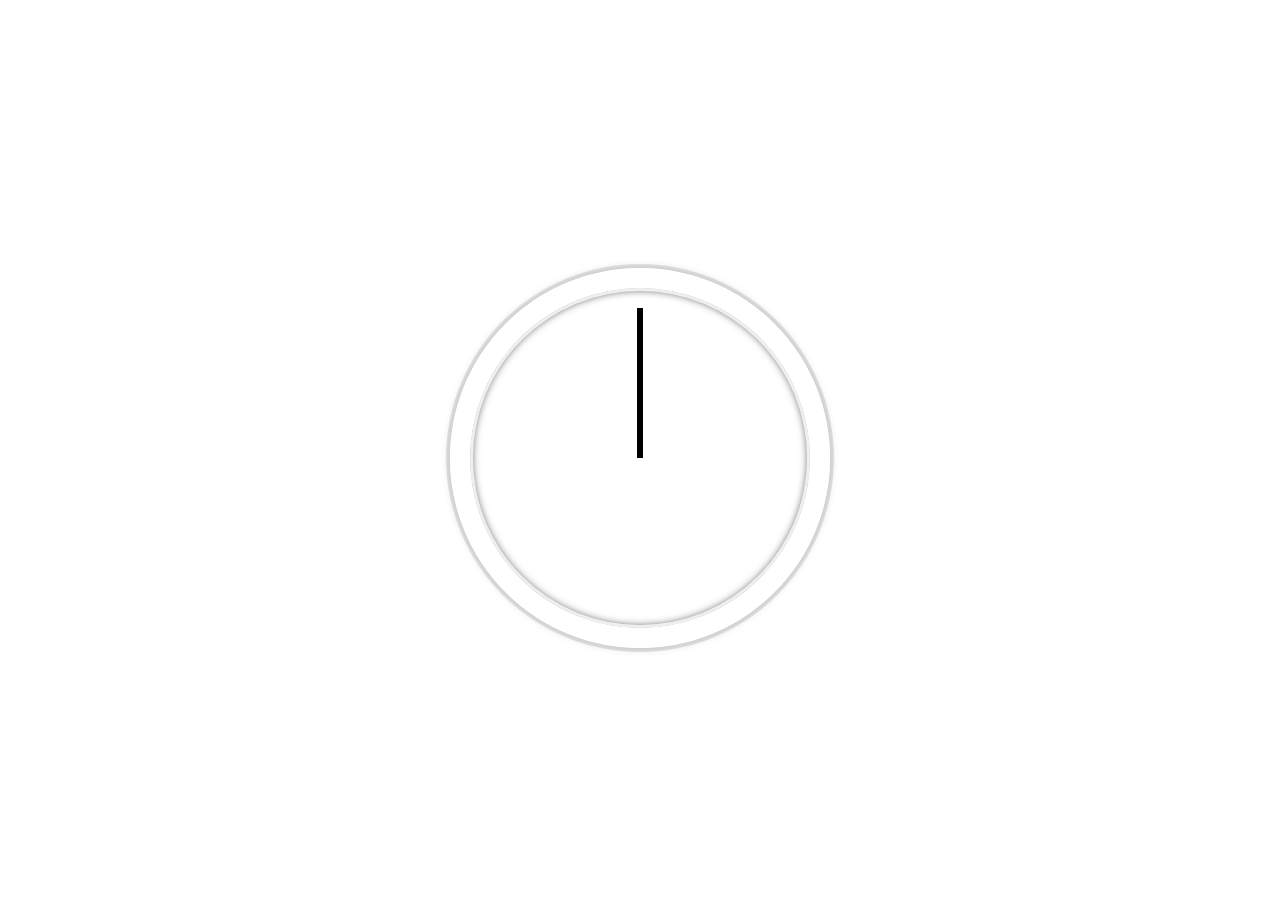
<file: clock/index.html>
<!DOCTYPE html>
<html lang="en">
  <head>
    <meta charset="UTF-8" />
    <meta http-equiv="X-UA-Compatible" content="IE=edge" />
    <meta name="viewport" content="width=device-width, initial-scale=1.0" />
    <link rel="stylesheet" href="style.css" />
    <title>Document</title>
  </head>
  <body>


    <div class="clock">
      <div class="clock-face">
        <div class="hand hour-hand"></div>
        <div class="hand min-hand"></div>
        <div class="hand second-hand"></div>
      </div>
    </div>
  
   
  
  <script src="main.js"></script>
  </body>
  
  </html>
</html>
</file>
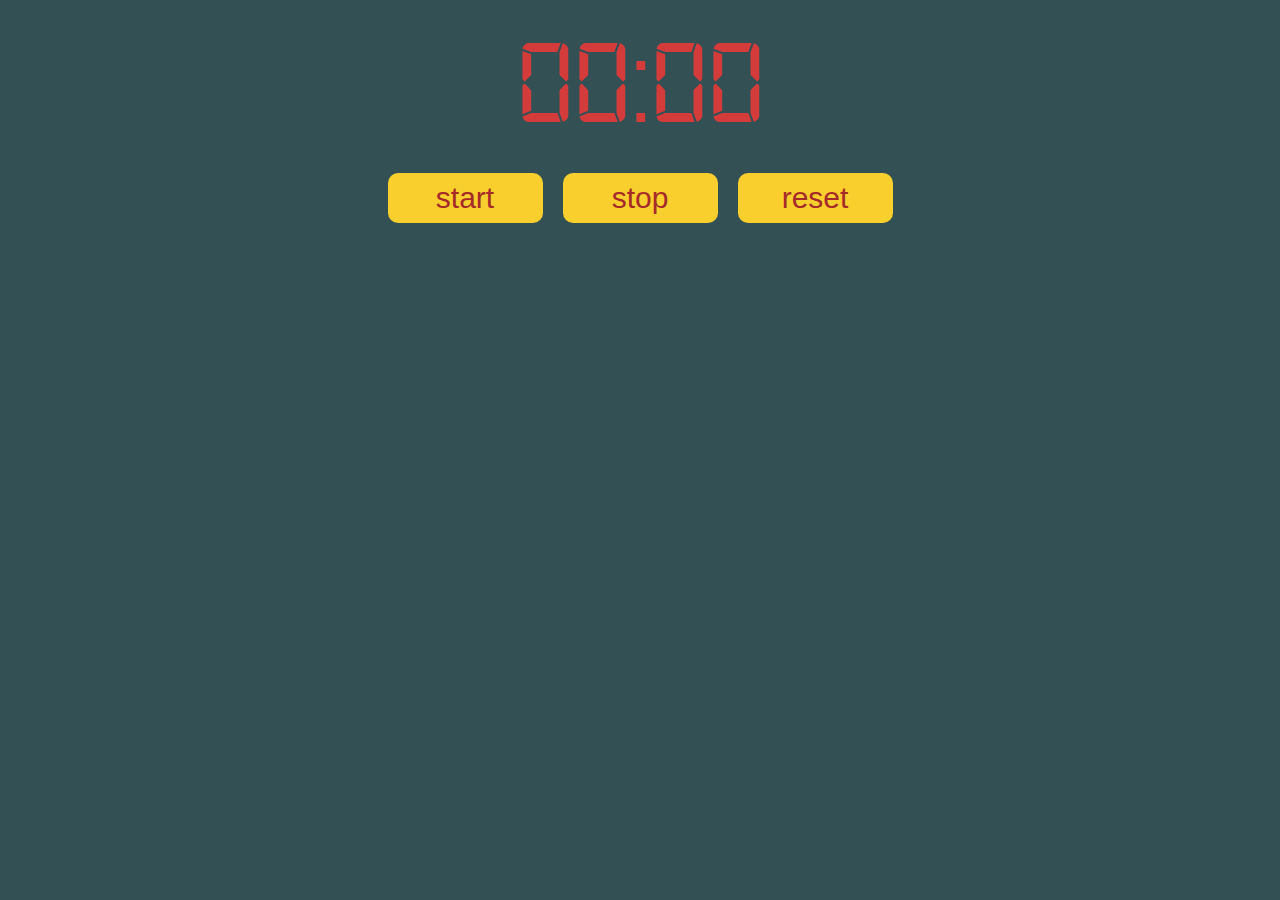
<file: stopwatch/index.html>
<!DOCTYPE html>
<html lang="en">
  <head>
    <meta charset="UTF-8" />
    <meta http-equiv="X-UA-Compatible" content="IE=edge" />
    <meta name="viewport" content="width=device-width, initial-scale=1.0" />
    <title>Document</title>
    <link rel="stylesheet" href="css/style.css" />
  </head>
  <body>
    <div class="container">
      <div class="conP">
        <p><span class="minute">00</span>:<span class="second">00</span></p>
      </div>
      <div class="contBtn">
        <button class="start" onclick="startTimer()">start</button>
        <button class="stop" onclick="stopInterval()">stop</button>
        <button class="reset" onclick="resetInterval()">reset</button>
      </div>
      <script src="js/main.js"></script>
    </div>
  </body>
</html>
</file>
<file: clock/style.css>
html {
  background-size: cover;
  font-family: "helvetica neue";
  text-align: center;
  font-size: 10px;
}

body {
  font-size: 2rem;
  display: flex;
  flex: 1;
  min-height: 100vh;
  align-items: center;
}

.clock {
  width: 30rem;
  height: 30rem;
  border: 20px solid white;
  border-radius: 50%;
  margin: 50px auto;
  position: relative;
  padding: 2rem;
  box-shadow: 0 0 0px 4px rgba(0, 0, 0, 0.1), inset 0 0 0 3px #efefef,
    inset 0 0 10px black, 0 0 10px rgba(0, 0, 0, 0.2);
}

.clock-face {
  position: relative;
  width: 100%;
  height: 100%;
  transform: translateY(-3px);
  /* account for the height of the clock hands */
}

.hand {
  width: 50%;
  height: 6px;
  background: black;
  position: absolute;
  top: 50%;
  transform-origin: 100%;
  transform: rotate(90deg);
  transition: all 0.05s;
  transition-timing-function: cubic-bezier(0.1, 2.7, 0.58, 1);
}
.hour-hand {
  background: red;
}
.min-hand {
  background: blue;
}
</file>
<file: stopwatch/css/style.css>
@font-face {
  font-family: "Digital";
  src: url("../font/digital_7.ttf");
  font-style: normal;
  font-weight: bolder;
}
p {
  width: 246px;
  font-size: 120px;
  font-family: "Digital";
  color: #d43b3b;
}
.conP {
  display: flex;
  justify-content: center;
  align-items: center;
  height: 150px;
}
.container {
  display: grid;
  align-items: center;
  justify-content: center;

  align-items: center;
}
.contBtn {
  padding: 5px;
  display: flex;
  justify-content: space-around;
  align-items: center;
}

button {
  width: 155px;
  height: 50px;
  border-radius: 10px;
  margin: 10px;
  font-size: 30px;
  border: none;
  background: #f8cf2c;
  color: brown;
}
body {
  background-color: #335155;
}
</file>
